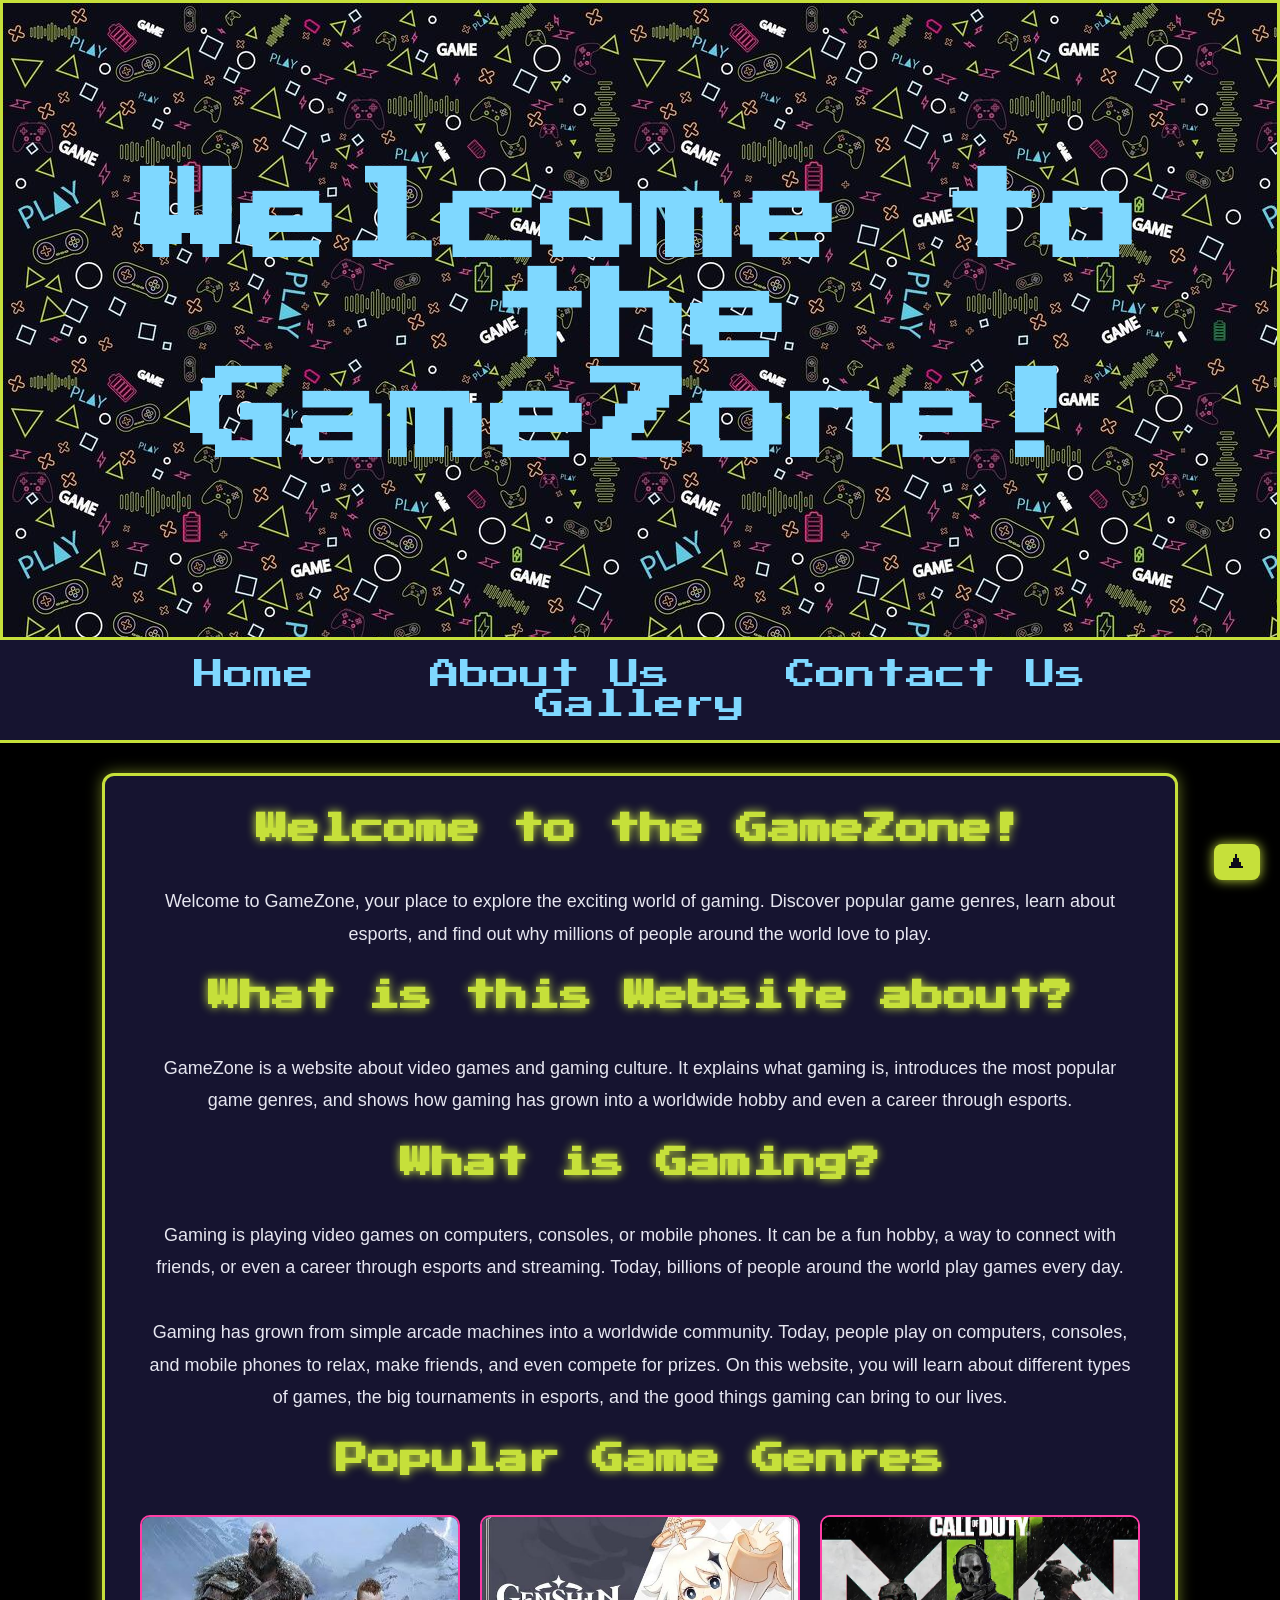
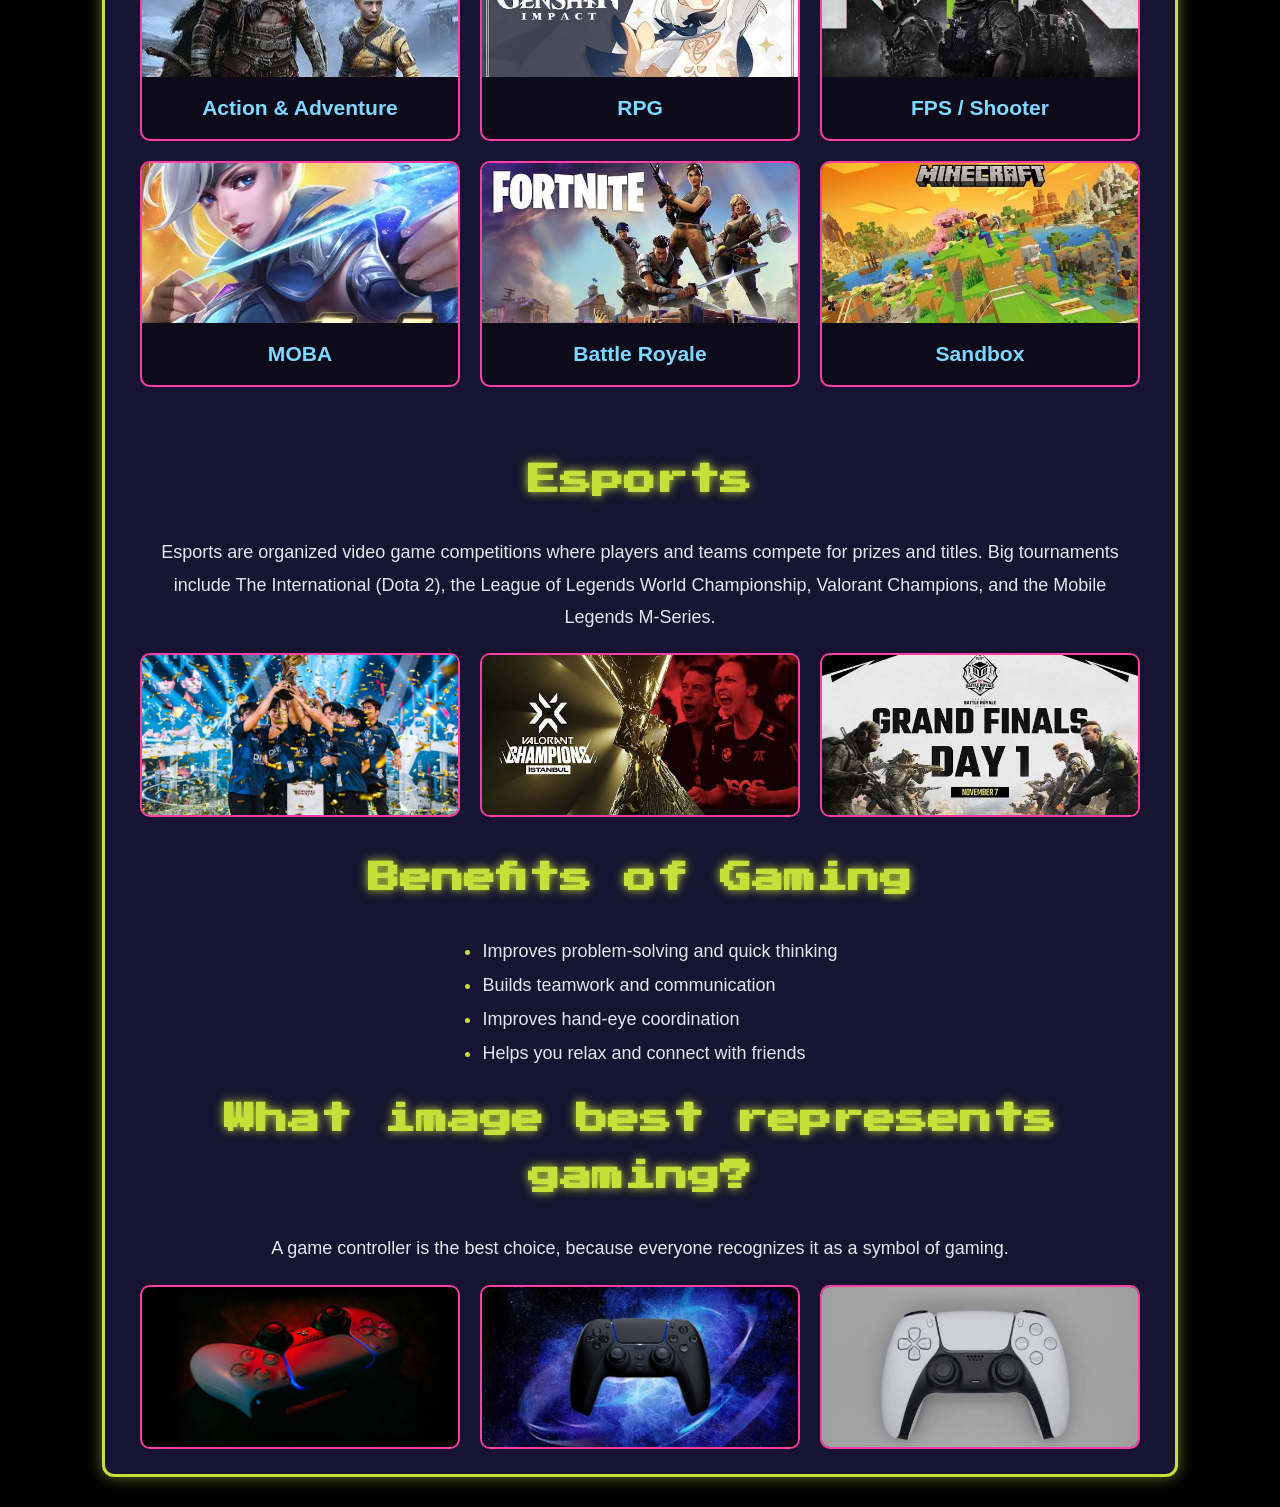
<file: index.html>
<!DOCTYPE html>
<html>
	<head>
		<title>Gaming Website</title>
		<link rel = "stylesheet" type = "text/css" href = "style.css">
		<link rel="preconnect" href="https://fonts.googleapis.com">
		<link rel="preconnect" href="https://fonts.gstatic.com" crossorigin>
		<link href="https://fonts.googleapis.com/css2?family=Press+Start+2P&display=swap" rel="stylesheet">
		<a href="#" class="to-top">▲</a>
		<style>
			body{
				font-family: "Press Start 2P";
			}
		</style>

	</head>
	
	<script>
	const observer = new IntersectionObserver((entries) => {
    entries.forEach(e => { if (e.isIntersecting) e.target.classList.add("show"); });
	});
	document.querySelectorAll(".reveal").forEach(el => observer.observe(el));
	</script>
	
	<body>
		<header>
			<h1>Welcome to the GameZone!</h1>
		</header>
	
		<nav>
			<a href = "index.html">Home</a>
			<a href = "AboutUs.html">About Us</a>
			<a href = "ContactUs.html">Contact Us</a>
			<a href = "Gallery.html">Gallery</a>
		</nav>
	
		<main>
			<h2>Welcome to the GameZone!</h2>
			<p>
			Welcome to GameZone, your place to explore the exciting world of gaming. Discover popular game genres, learn about esports, and find out why millions of people around the world love to play.	
			</p>
		
			<h2>What is this Website about?</h2>
			<p>
			GameZone is a website about video games and gaming culture. It explains what gaming is, introduces the most popular game genres, and shows how gaming has grown into a worldwide hobby and even a career through esports.			
			</p>
		
			<h2>What is Gaming?</h2>
			<p>
			Gaming is playing video games on computers, consoles, or mobile phones. It can be a fun hobby, a way to connect with friends, or even a career through esports and streaming. Today, billions of people around the world play games every day.<br><br>
			Gaming has grown from simple arcade machines into a worldwide community. Today, people play on computers, consoles, and mobile phones to relax, make friends, and even compete for prizes. On this website, you will learn about different types of games, the big tournaments in esports, and the good things gaming can bring to our lives.
			</p>
			
			<h2>Popular Game Genres</h2>

			<div class="genre-grid">

			<a href="https://en.wikipedia.org/wiki/God_of_War_Ragnar%C3%B6k" target="_blank" rel="noopener">
			<div class="genre-card">
			<img src="images/action.jpeg" alt="Action and Adventure">
			<h3>Action &amp; Adventure</h3>
			</div>
			</a>

			<a href="https://en.wikipedia.org/wiki/Genshin_Impact" target="_blank" rel="noopener">
			<div class="genre-card">
			<img src="images/action1.jpeg" alt="RPG">
			<h3>RPG</h3>
			</div>
			</a>

			<a href="https://en.wikipedia.org/wiki/Call_of_Duty:_Modern_Warfare_II_(2022_video_game)" target="_blank" rel="noopener">
			<div class="genre-card">
			<img src="images/action3.jpeg" alt="FPS Shooter">
			<h3>FPS / Shooter</h3>
			</div>
			</a>

			<a href="https://en.wikipedia.org/wiki/Mobile_Legends:_Bang_Bang" target="_blank" rel="noopener">
			<div class="genre-card">
			<img src="images/action4.jpg" alt="MOBA">
			<h3>MOBA</h3>
			</div>
			</a>

			<a href="https://en.wikipedia.org/wiki/Fortnite" target="_blank" rel="noopener">
			<div class="genre-card">
			<img src="images/action5.jpeg" alt="Battle Royale">
			<h3>Battle Royale</h3>
			</div>
			</a>

			<a href="https://en.wikipedia.org/wiki/Minecraft" target="_blank" rel="noopener">
			<div class="genre-card">
			<img src="images/action6.jpeg" alt="Sandbox">
			<h3>Sandbox</h3>
			</div>
			</a>

			</div>
			<br>
			<br>
			
			<h2>Esports</h2>
			<p>
			Esports are organized video game competitions where players and teams compete for prizes and titles. Big tournaments include The International (Dota 2), the League of Legends World Championship, Valorant Champions, and the Mobile Legends M-Series.
			</p>
			
			<div class="genre-grid">
			<div class="genre-card">
			<img src="images/action7.jpeg" alt="RPG">
			</div>
			
			<div class="genre-card">
			<img src="images/action8.jpeg" alt="RPG">
			</div>
			
			<div class="genre-card">
			<img src="images/action9.jpeg" alt="RPG">
			</div>
			</div>
			<br>
			
			<h2>Benefits of Gaming</h2>
			<ul class="benefits-list">
			<li>Improves problem-solving and quick thinking</li>
			<li>Builds teamwork and communication</li>
			<li>Improves hand-eye coordination</li>
			<li>Helps you relax and connect with friends</li>
			</ul>
			
			<h2>What image best represents gaming?</h2>
			<p>
			A game controller is the best choice, because everyone recognizes it as a symbol of gaming.
			</p>
			
			<div class="genre-grid">
			<div class="genre-card">
			<img src="images/action10.jpeg" alt="Action and Adventure">
			</div>
			
			<div class="genre-card">
			<img src="images/action11.jpeg" alt="Action and Adventure">
			</div>
			
			<div class="genre-card">
			<img src="images/action12.jpeg" alt="Action and Adventure">
			</div>
			</div>
			
		
			
			
		
		
		</main>
	
	</body



</html>
</file>
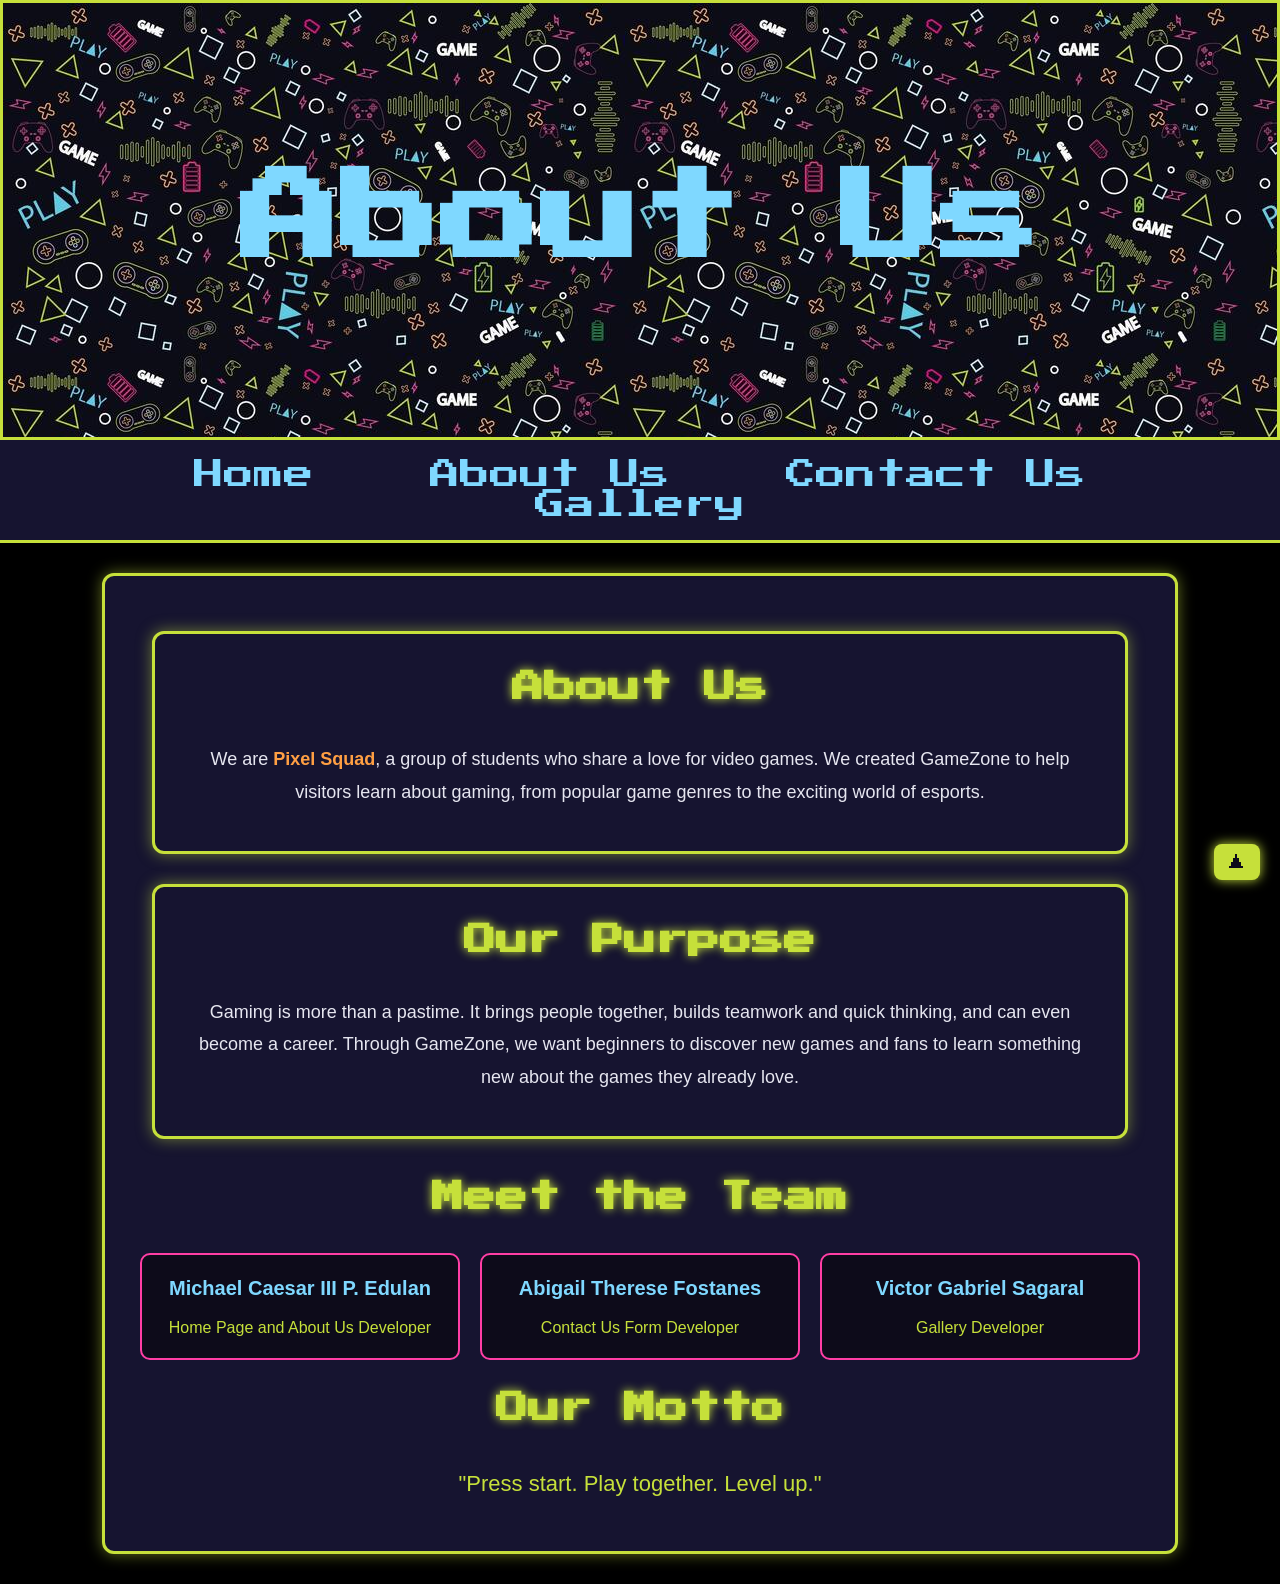
<file: AboutUs.html>
<!DOCTYPE html>
<html>
	<head>
		<title>Gaming Website</title>
		<link rel = "stylesheet" type = "text/css" href = "style.css">
		<link rel="preconnect" href="https://fonts.googleapis.com">
		<link rel="preconnect" href="https://fonts.gstatic.com" crossorigin>
		<link href="https://fonts.googleapis.com/css2?family=Press+Start+2P&display=swap" rel="stylesheet">
		<a href="#" class="to-top">▲</a>
		<style>
			body{
				font-family: "Press Start 2P";
			}
		</style>
	</head>
	
	<body>
		<header>
			<h1>About Us</h1>
		</header>
	
		<nav>
			<a href = "index.html">Home</a>
			<a href = "AboutUs.html">About Us</a>
			<a href = "ContactUs.html">Contact Us</a>
			<a href = "Gallery.html">Gallery</a>
		</nav>
	
		<main>

			<div class="about-box">
			<h2>About Us</h2>
			<p>
			We are <strong>Pixel Squad</strong>, a group of students who share a love
			for video games. We created GameZone to help visitors learn about gaming,
			from popular game genres to the exciting world of esports.
			</p>
			</div>

			<div class="about-box">
			<h2>Our Purpose</h2>
			<p>
			Gaming is more than a pastime. It brings people together, builds teamwork
			and quick thinking, and can even become a career. Through GameZone, we want
			beginners to discover new games and fans to learn something new about the
			games they already love.
			</p>
			</div>

			 <h2>Meet the Team</h2>
			<div class="team-grid">
			<div class="member-card">
			<h3>Michael Caesar III P. Edulan</h3>
			<p>Home Page and About Us Developer</p>
			</div>
			
			<div class="member-card">
			<h3>Abigail Therese Fostanes</h3>
			<p>Contact Us Form Developer</p>
			</div>
			
			<div class="member-card">
			<h3>Victor Gabriel Sagaral</h3>
			<p>Gallery Developer</p>
			</div>
			</div>

			<h2>Our Motto</h2>
			<p class="motto">"Press start. Play together. Level up."</p>
			</div>


		</main>
	
	
	
	
	
	</body>
	
	</html>
</file>
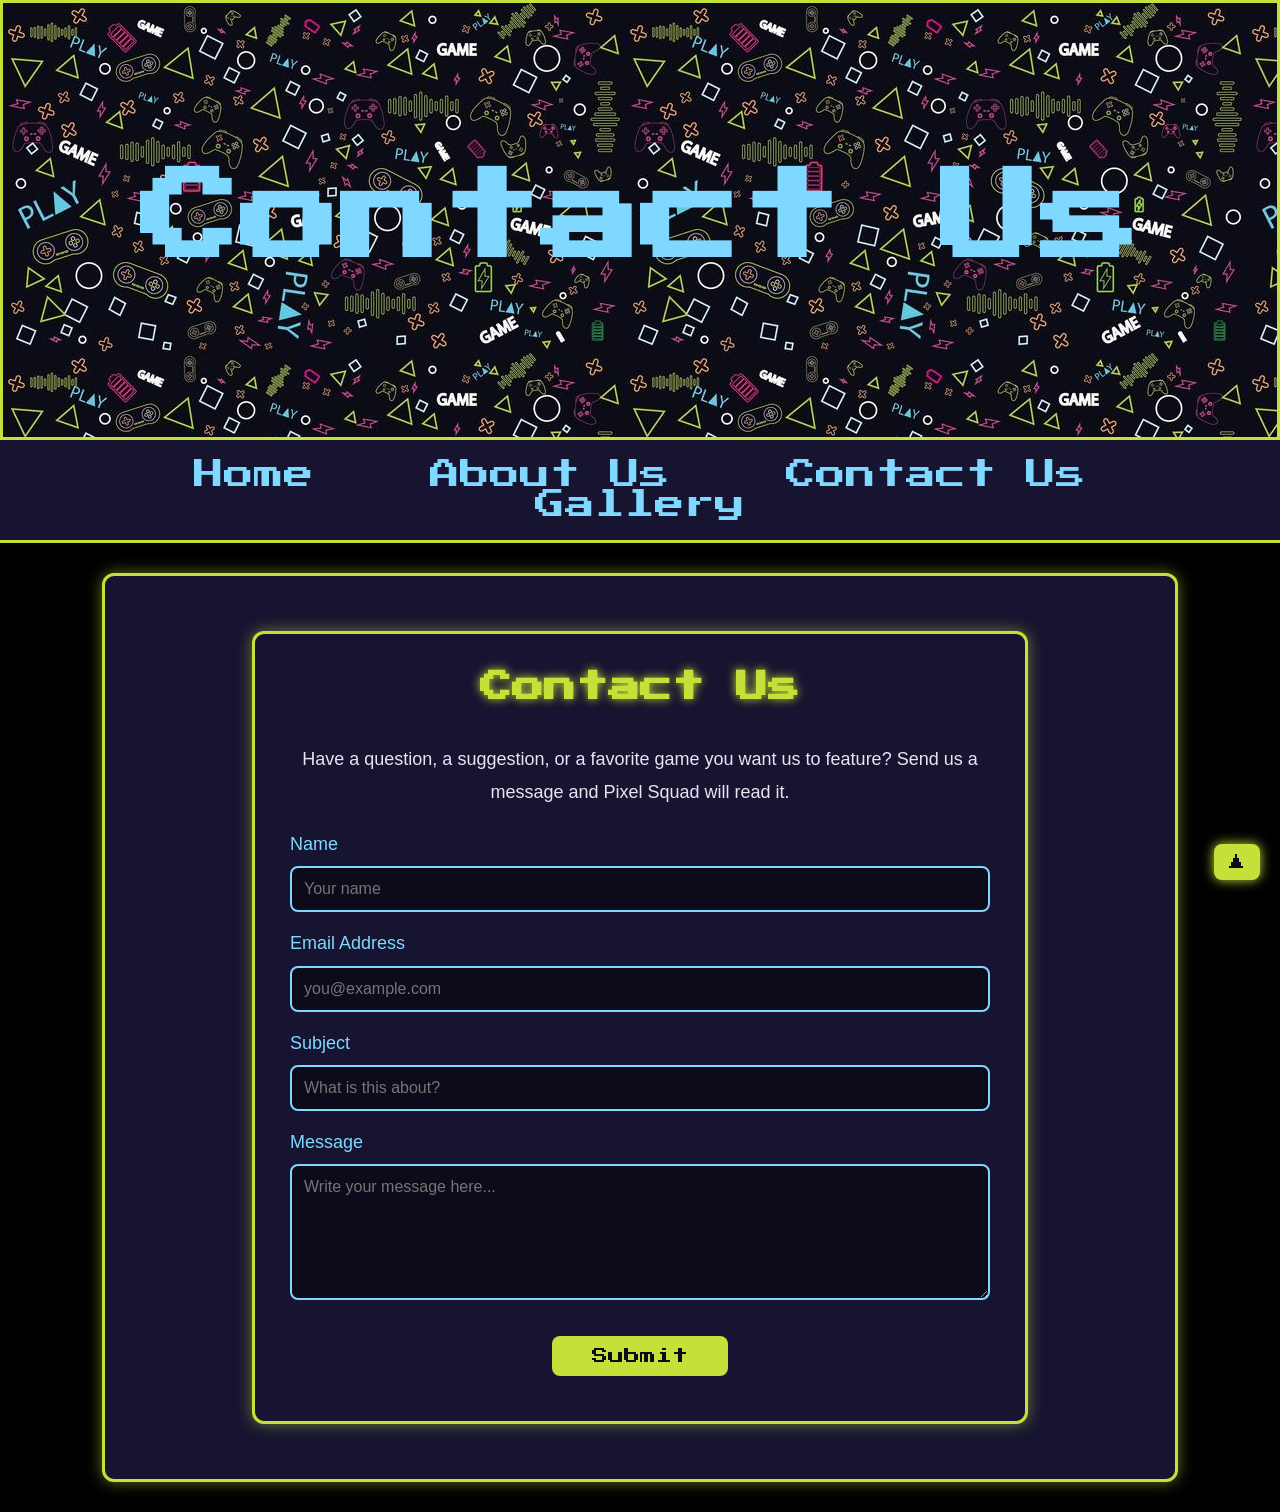
<file: ContactUs.html>
<!DOCTYPE html>
<html>
	<head>
		<title>Gaming Website</title>
		<link rel = "stylesheet" type = "text/css" href = "style.css">
		<link rel="preconnect" href="https://fonts.googleapis.com">
		<link rel="preconnect" href="https://fonts.gstatic.com" crossorigin>
		<link href="https://fonts.googleapis.com/css2?family=Press+Start+2P&display=swap" rel="stylesheet">
		<a href="#" class="to-top">▲</a>
		<style>
			body{
				font-family: "Press Start 2P";
			}
		</style>
	</head>
	
	<body>
		<header>
			<h1>Contact Us</h1>
		</header>
	
		<nav>
			<a href = "index.html">Home</a>
			<a href = "AboutUs.html">About Us</a>
			<a href = "ContactUs.html">Contact Us</a>
			<a href = "Gallery.html">Gallery</a>
		</nav>
		
		<main>

		<div class="contact-box">
		<h2>Contact Us</h2>
		<p>
		Have a question, a suggestion, or a favorite game you want us to feature?
		Send us a message and Pixel Squad will read it.
		</p>

		<form id="contactForm" onsubmit="return sendMessage(event)">
		<label for="name">Name</label>
		<input type="text" id="name" name="name" placeholder="Your name" required>
	
		<label for="email">Email Address</label>
		<input type="email" id="email" name="email" placeholder="you@example.com" required>

		<label for="subject">Subject</label>
		<input type="text" id="subject" name="subject" placeholder="What is this about?" required>
	
		<label for="message">Message</label>
		<textarea id="message" name="message" rows="6" placeholder="Write your message here..." required></textarea>

		<button type="submit">Submit</button>
		</form>

		<p id="thankYou" class="thank-you"></p>
		</div>

		</main>

		<script>
		function sendMessage(event) {
		event.preventDefault();
		var name = document.getElementById("name").value;
		document.getElementById("thankYou").textContent =
		"Thank you, " + name + "! Your message has been sent.";
		document.getElementById("contactForm").reset();
		return false;
		}
		</script>
	
	
	</body>
	
</html>
</file>
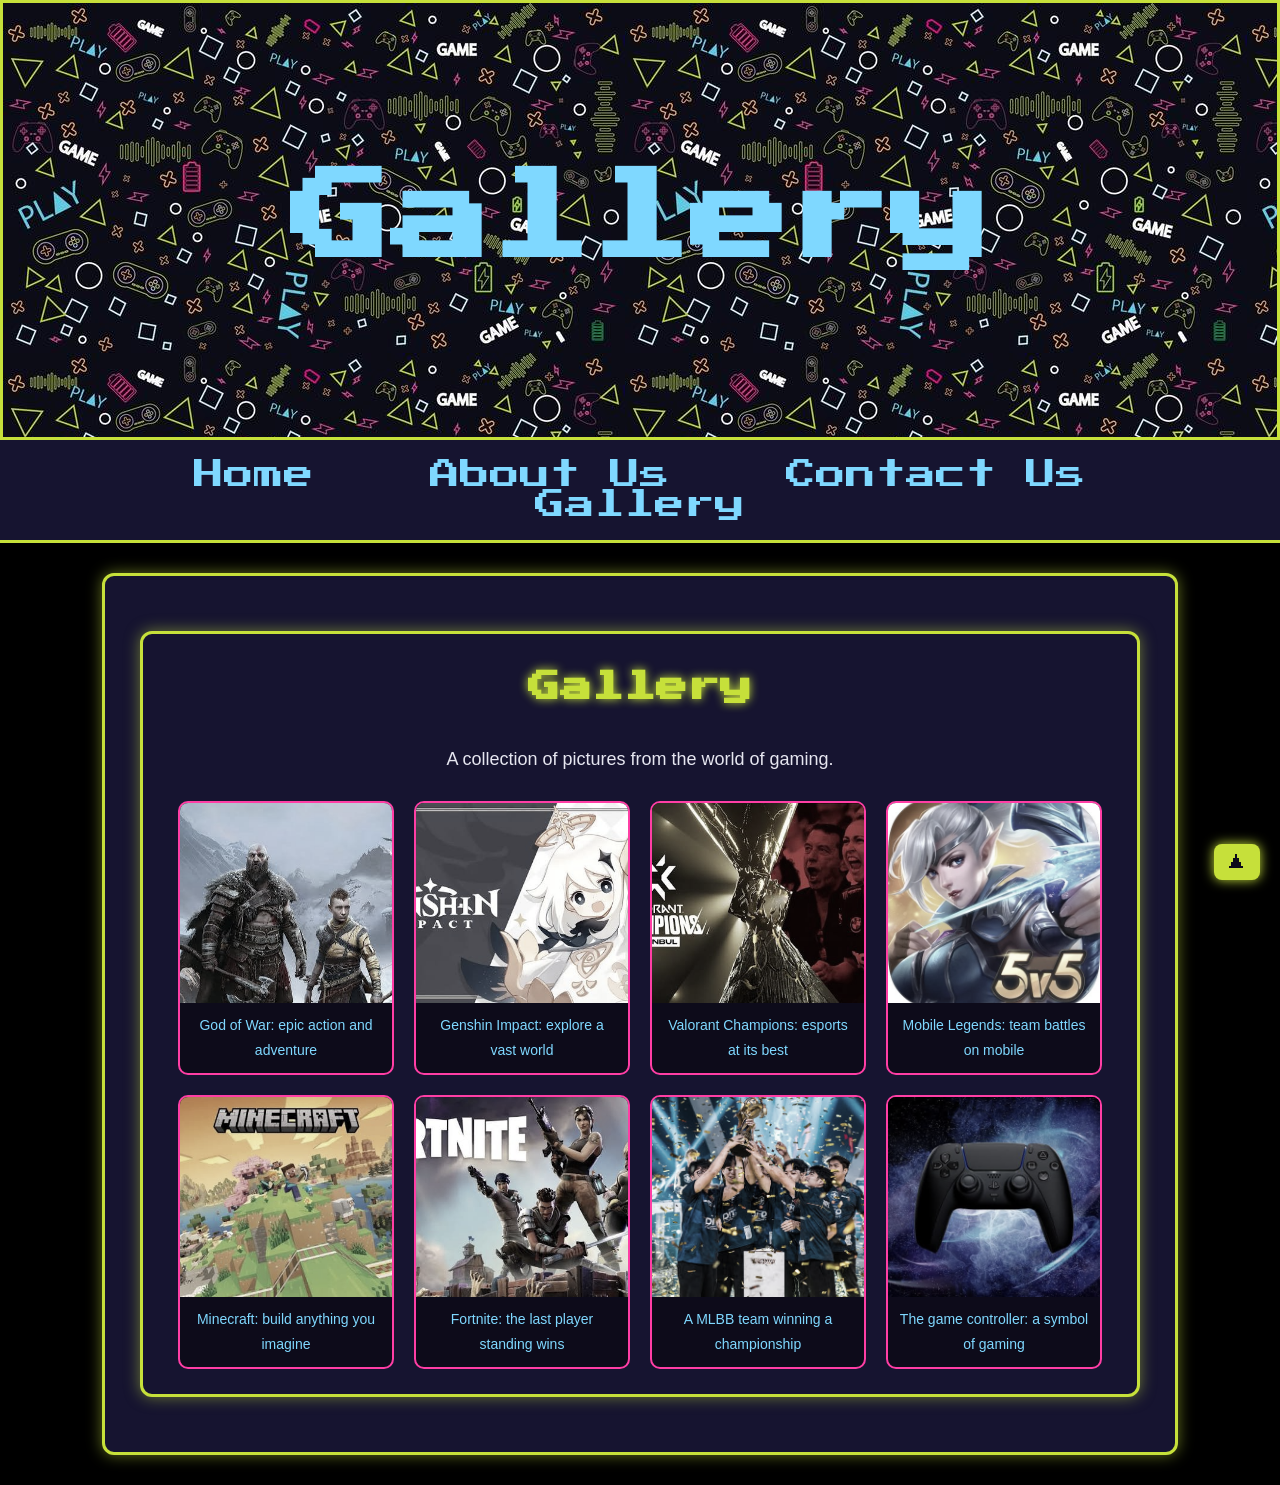
<file: Gallery.html>
<!DOCTYPE html>
<html>
	<head>
		<title>Gaming Website</title>
		<link rel = "stylesheet" type = "text/css" href = "style.css">
		<link rel="preconnect" href="https://fonts.googleapis.com">
		<link rel="preconnect" href="https://fonts.gstatic.com" crossorigin>
		<link href="https://fonts.googleapis.com/css2?family=Press+Start+2P&display=swap" rel="stylesheet">
		<a href="#" class="to-top">▲</a>
		<style>
			body{
				font-family: "Press Start 2P";
			}
		</style>
	</head>
	
	<body>
		<header>
			<h1>Gallery</h1>
		</header>
	
		<nav>
			<a href = "index.html">Home</a>
			<a href = "AboutUs.html">About Us</a>
			<a href = "ContactUs.html">Contact Us</a>
			<a href = "Gallery.html">Gallery</a>
		</nav>
		
		<main>
		
			<div class="gallery-box">
			<h2>Gallery</h2>
			<p>A collection of pictures from the world of gaming.</p>

			<div class="gallery-grid">

			<figure class="gallery-item">
			<img src="images/action.jpeg" alt="God of War">
			<figcaption>God of War: epic action and adventure</figcaption>
			</figure>

			<figure class="gallery-item">
			<img src="images/action1.jpeg" alt="The Legend of Zelda">
			<figcaption>Genshin Impact: explore a vast world</figcaption>
			</figure>

			<figure class="gallery-item">
			<img src="images/action8.jpeg" alt="Valorant Champions">
			<figcaption>Valorant Champions: esports at its best</figcaption>
			</figure>

			<figure class="gallery-item">
			<img src="images/action4.jpg" alt="Mobile Legends">
			<figcaption>Mobile Legends: team battles on mobile</figcaption>
			</figure>

			<figure class="gallery-item">
			<img src="images/action6.jpeg" alt="Minecraft">
			<figcaption>Minecraft: build anything you imagine</figcaption>
			</figure>

			<figure class="gallery-item">
			<img src="images/action5.jpeg" alt="Fortnite">
			<figcaption>Fortnite: the last player standing wins</figcaption>
			</figure>

			<figure class="gallery-item">
			<img src="images/action7.jpeg" alt="Gaming setup">
			<figcaption>A MLBB team winning a championship</figcaption>
			</figure>

			<figure class="gallery-item">
			<img src="images/action11.jpeg" alt="Game controller">
			<figcaption>The game controller: a symbol of gaming</figcaption>
			</figure>

			</div>
			</div>

		
		</main>
</html>
</file>
<file: style.css>
body{
	margin: 0;
	background-color: black;
	color: 
}

header{
	text-align: center;
	color:#7FD8FF;
	border: 3px solid #C6E03A;
	background-image: url('gaming1.jpg');
	font-size: 50px;
	padding: 100px;
}

nav{
	text-align: center;
	background-color: #161430;
	padding: 20px;
	border-bottom: 3px solid #C6E03A;
	
}

nav a{
	padding: 50px;
	font-size: 30px;
	color: skyblue;
	color: #7FD8FF;
    text-decoration: none;
}

nav a:hover {
  color: #FF3EA5;
  text-shadow: 0 0 8px #FF3EA5;
}

main{
	background-color: #161430;
  border: 3px solid #C6E03A;
  border-radius: 12px;
  box-shadow: 0 0 15px rgba(198, 224, 58, 0.5);
  max-width: 1000px;
  margin: 30px auto;
  padding: 25px 35px;
  text-align: center;
  font-family: Verdana, Arial, sans-serif;
  color: #E6E6F0;
  font-size: 18px;
  line-height: 1.8;
}

h2{
	color: #C6E03A;
  font-size: 32px;
  text-shadow: 0 0 10px #C6E03A;
  margin-top: 0;
  font-family: "Press Start 2P";
}

.genre-grid {
  display: grid;
  grid-template-columns: repeat(3, 1fr);
  gap: 20px;
  margin-top: 20px;
}

.genre-card {
  background-color: #0D0B1A;
  border: 2px solid #FF3EA5;
  border-radius: 10px;
  overflow: hidden;
  text-align: center;
  transition: transform 0.3s, box-shadow 0.3s;
}

.genre-card img {
  width: 100%;
  height: 160px;
  object-fit: cover;
  display: block;
}

.genre-card h3 {
  color: #7FD8FF;
  margin: 12px 0;
}

.genre-card:hover {
  transform: scale(1.05);
  box-shadow: 0 0 15px #FF3EA5;
}

@media (max-width: 700px) {
  .genre-grid {
    grid-template-columns: 1fr;
  }
}

.benefits-list {
  display: table;
  margin: 20px auto;
  text-align: left;
  font-family: Verdana, Arial, sans-serif;
  color: #E6E6F0;
  font-size: 18px;
  line-height: 1.9;
}

.benefits-list li::marker {
  color: #C6E03A;
}

.about-box {
  background-color: #161430;
  border: 3px solid #C6E03A;
  border-radius: 12px;
  box-shadow: 0 0 15px rgba(198, 224, 58, 0.5);
  max-width: 900px;
  margin: 30px auto;
  padding: 25px 35px;
  text-align: center;
}

.about-box h2 {
  color: #C6E03A;
  text-shadow: 0 0 10px #C6E03A;
}

.about-box p {
  font-family: Verdana, Arial, sans-serif;
  color: #E6E6F0;
  font-size: 18px;
  line-height: 1.8;
}

.about-box strong {
  color: #FF9F43;
}

.team-grid {
  display: grid;
  grid-template-columns: repeat(auto-fit, minmax(160px, 1fr));
  gap: 20px;
  margin: 20px 0;
}

.member-card {
  background-color: #0D0B1A;
  border: 2px solid #FF3EA5;
  border-radius: 10px;
  padding: 15px;
}

.member-card h3 {
  color: #7FD8FF;
  font-size: 20px;
  margin: 0 0 8px;
}

.member-card p {
  color: #C6E03A;
  font-size: 16px;
  margin: 0;
}

.motto {
  color: #C6E03A;
  font-size: 22px;
}

.contact-box {
  background-color: #161430;
  border: 3px solid #C6E03A;
  border-radius: 12px;
  box-shadow: 0 0 15px rgba(198, 224, 58, 0.5);
  max-width: 700px;
  margin: 30px auto;
  padding: 25px 35px;
  text-align: center;
}

.contact-box h2 {
  color: #C6E03A;
  text-shadow: 0 0 10px #C6E03A;
}

.contact-box p {
  font-family: Verdana, Arial, sans-serif;
  color: #E6E6F0;
  font-size: 18px;
  line-height: 1.8;
}

.contact-box form {
  text-align: left;
  margin-top: 20px;
}

.contact-box label {
  display: block;
  color: #7FD8FF;
  margin: 15px 0 6px;
}

.contact-box input,
.contact-box textarea {
  width: 100%;
  box-sizing: border-box;
  padding: 12px;
  background-color: #0D0B1A;
  color: #FFFFFF;
  border: 2px solid #7FD8FF;
  border-radius: 8px;
  font-family: Verdana, Arial, sans-serif;
  font-size: 16px;
}

.contact-box input:focus,
.contact-box textarea:focus {
  outline: none;
  border-color: #FF3EA5;
  box-shadow: 0 0 10px #FF3EA5;
}

.contact-box button {
  display: block;
  margin: 25px auto 0;
  padding: 12px 40px;
  background-color: #C6E03A;
  color: #0D0B1A;
  border: none;
  border-radius: 8px;
  font-family: "Press Start 2P", Verdana, sans-serif;
  font-size: 16px;
  cursor: pointer;
  transition: transform 0.3s, box-shadow 0.3s;
}

.contact-box button:hover {
  transform: scale(1.05);
  box-shadow: 0 0 15px #C6E03A;
}

.thank-you {
  color: #C6E03A !important;
  margin-top: 20px;
}

.gallery-box {
  background-color: #161430;
  border: 3px solid #C6E03A;
  border-radius: 12px;
  box-shadow: 0 0 15px rgba(198, 224, 58, 0.5);
  max-width: 1000px;
  margin: 30px auto;
  padding: 25px 35px;
  text-align: center;
}

.gallery-box h2 {
  color: #C6E03A;
  text-shadow: 0 0 10px #C6E03A;
}

.gallery-box > p {
  font-family: Verdana, Arial, sans-serif;
  color: #E6E6F0;
  font-size: 18px;
}

.gallery-grid {
  display: grid;
  grid-template-columns: repeat(4, 1fr);
  gap: 20px;
  margin-top: 25px;
}

.gallery-item {
  margin: 0;
  background-color: #0D0B1A;
  border: 2px solid #FF3EA5;
  border-radius: 10px;
  overflow: hidden;
  transition: transform 0.3s, box-shadow 0.3s;
}

.gallery-item img {
  width: 100%;
  height: 200px;
  object-fit: cover;
  display: block;
  filter: grayscale(60%);
  transition: filter 0.3s, transform 0.3s;
}

.gallery-item figcaption {
  font-family: Verdana, Arial, sans-serif;
  color: #7FD8FF;
  font-size: 14px;
  padding: 10px;
}

.gallery-item:hover {
  transform: scale(1.05);
  box-shadow: 0 0 15px #FF3EA5;
}

.gallery-item:hover img {
  filter: grayscale(0%);
  transform: scale(1.1);
}

@media (max-width: 900px) {
  .gallery-grid {
    grid-template-columns: repeat(2, 1fr);
  }
}

@media (max-width: 500px) {
  .gallery-grid {
    grid-template-columns: 1fr;
  }
}

header h1 {
  animation: glow 2s ease-in-out infinite alternate;
}

@keyframes glow {
  from { text-shadow: 0 0 5px #7FD8FF, 0 0 10px #7FD8FF; }
  to   { text-shadow: 0 0 15px #7FD8FF, 0 0 30px #FF3EA5; }
}

.typing {
  width: 22ch;
  overflow: hidden;
  white-space: nowrap;
  border-right: 3px solid #C6E03A;
  animation: typing 3s steps(22) forwards, blink 0.7s infinite;
}

@keyframes typing { from { width: 0; } to { width: 22ch; } }
@keyframes blink { 50% { border-color: transparent; } }

::-webkit-scrollbar { width: 12px; }
::-webkit-scrollbar-track { background: #0D0B1A; }
::-webkit-scrollbar-thumb {
  background: #C6E03A;
  border-radius: 6px;
  box-shadow: 0 0 8px #C6E03A;
}

.to-top {
  position: fixed;
  bottom: 20px;
  right: 20px;
  background: #C6E03A;
  color: #0D0B1A;
  padding: 10px 15px;
  border-radius: 8px;
  text-decoration: none;
  box-shadow: 0 0 12px #C6E03A;
}

.genre-grid {
  display: grid;
  grid-template-columns: repeat(3, 1fr);
  gap: 20px;
  margin-top: 20px;
}

.genre-grid a {
  display: block;
  text-decoration: none;
  color: inherit;
}

.genre-card {
  background-color: #0D0B1A;
  border: 2px solid #FF3EA5;
  border-radius: 10px;
  overflow: hidden;
  text-align: center;
  cursor: pointer;
  transition: transform 0.3s, box-shadow 0.3s;
}

.genre-card img {
  width: 100%;
  height: 160px;
  object-fit: cover;
  display: block;
}

.genre-card h3 {
  color: #7FD8FF;
  margin: 12px 0;
}

.genre-card:hover {
  transform: scale(1.05);
  box-shadow: 0 0 15px #FF3EA5;
}

@media (max-width: 700px) {
  .genre-grid {
    grid-template-columns: 1fr;
  }
}
</file>
